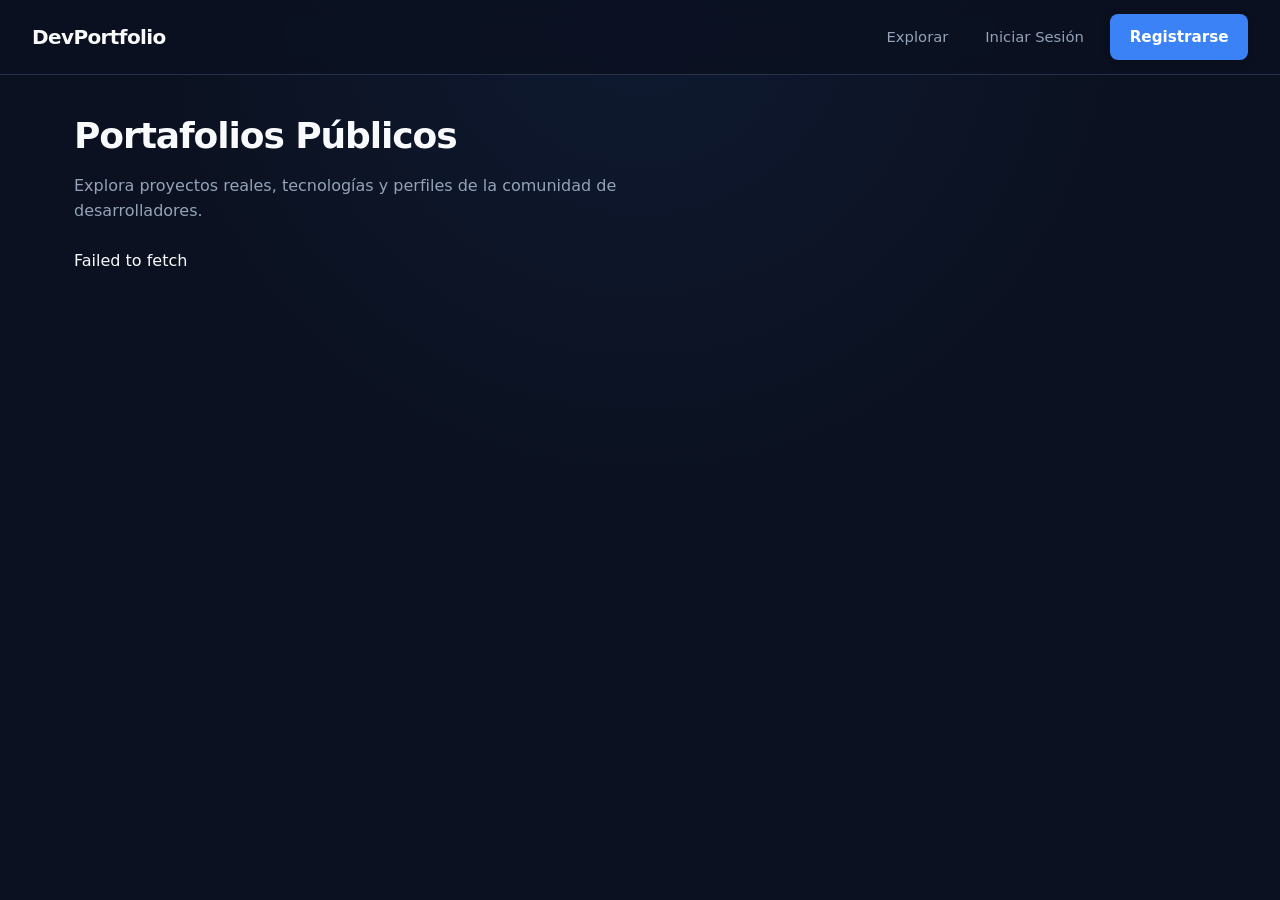
<file: frontend/index.html>
<!DOCTYPE html>
<html lang="es">
<head>
    <meta charset="UTF-8">
    <meta name="viewport" content="width=device-width, initial-scale=1.0">
    <title>SaaS Portfolio de Desarrolladores</title>
    <!-- Base + Vista específica -->
    <link rel="stylesheet" href="css/base.css">
    <link rel="stylesheet" href="css/home.css">
</head>
<body>
    <header class="navbar">
        <h1>DevPortfolio</h1>
        <nav id="nav-menu">
            <a href="index.html">Explorar</a>
            <a href="views/login.html" id="btn-login-nav">Iniciar Sesión</a>
            <a href="views/registro.html" id="btn-registro-nav">Registrarse</a>
        </nav>
    </header>

    <main class="container">
        <section id="vista-publica">
            <div class="section-header">
                <h2>Portafolios Públicos</h2>
                <p class="section-subtitle">Explora proyectos reales, tecnologías y perfiles de la comunidad de desarrolladores.</p>
            </div>
            <div id="lista-desarrolladores" class="grid-cards">
                <!-- Se inyecta dinámicamente con JS -->
            </div>
        </section>
    </main>

    <script src="js/api-config.js"></script>
    <script src="js/api.js"></script>
    <script src="js/auth.js"></script>
    <script src="js/main.js"></script>
</body>
</html>
</file>
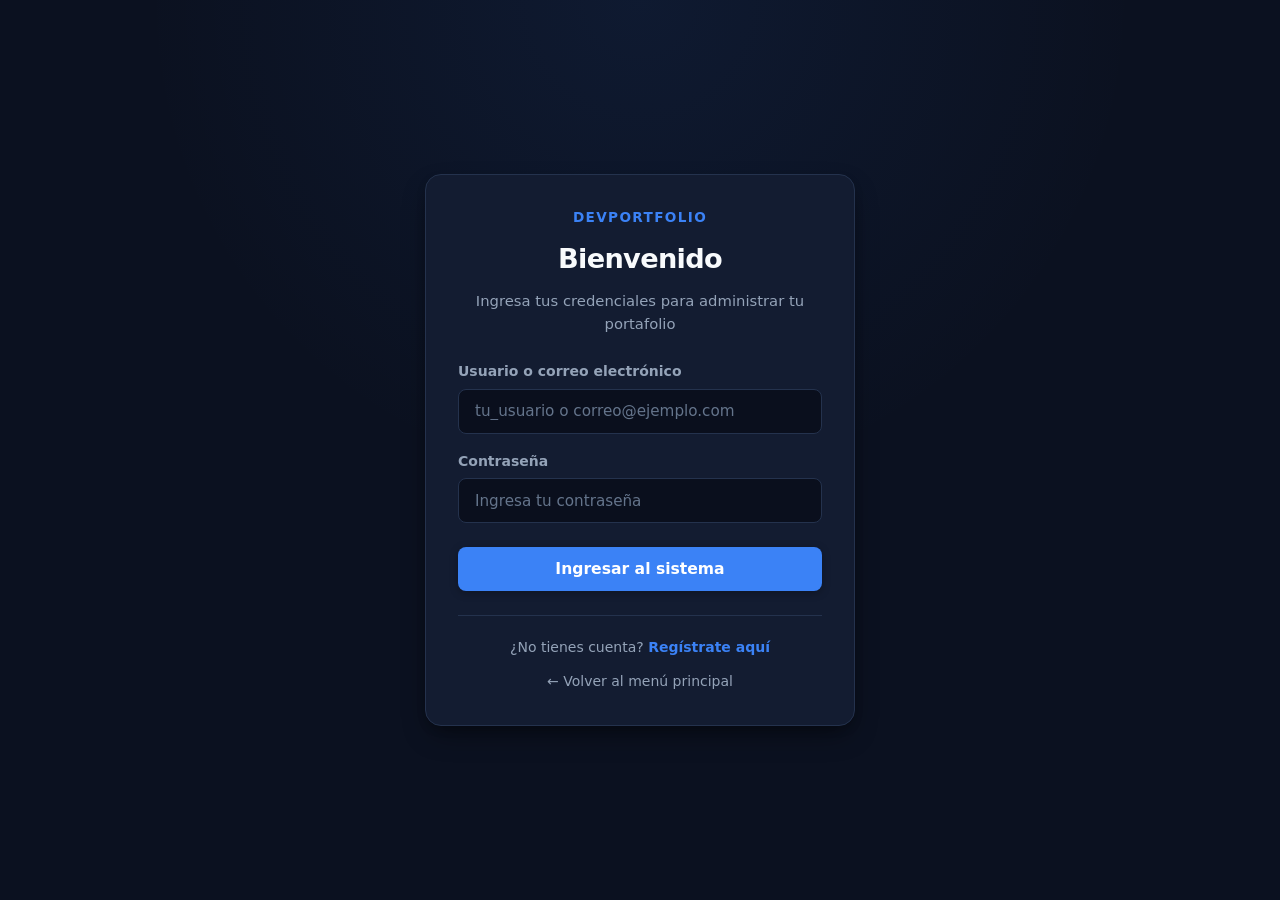
<file: frontend/views/login.html>
<!DOCTYPE html>
<html lang="es">
<head>
    <meta charset="UTF-8">
    <meta name="viewport" content="width=device-width, initial-scale=1.0">
    <title>Iniciar Sesión - DevPortfolio</title>
    <link rel="stylesheet" href="../css/base.css">
    <link rel="stylesheet" href="../css/auth.css">
</head>
<body>
    <div class="auth-wrapper">
        <div class="auth-card">
            <span class="auth-brand">DevPortfolio</span>
            <h2>Bienvenido</h2>
            <p class="subtitle">Ingresa tus credenciales para administrar tu portafolio</p>
            <form id="form-login">
                <div class="form-field">
                    <label for="identificador">Usuario o correo electrónico</label>
                    <input type="text" id="identificador" placeholder="tu_usuario o correo@ejemplo.com" required>
                </div>
                <div class="form-field">
                    <label for="password">Contraseña</label>
                    <input type="password" id="password" minlength="12" maxlength="72" placeholder="Ingresa tu contraseña" required>
                </div>
                <button type="submit">Ingresar al sistema</button>
                <p id="auth-message" class="auth-status" role="status" aria-live="polite"></p>
            </form>
            <div class="auth-footer">
                <div class="footer-links">
                    ¿No tienes cuenta? <a href="registro.html">Regístrate aquí</a>
                </div>
                <a href="../index.html" class="footer-links">← Volver al menú principal</a>
            </div>
        </div>
    </div>
    <script src="../js/api-config.js"></script>
    <script src="../js/api.js"></script>
    <script src="../js/auth.js"></script>
</body>
</html>
</file>
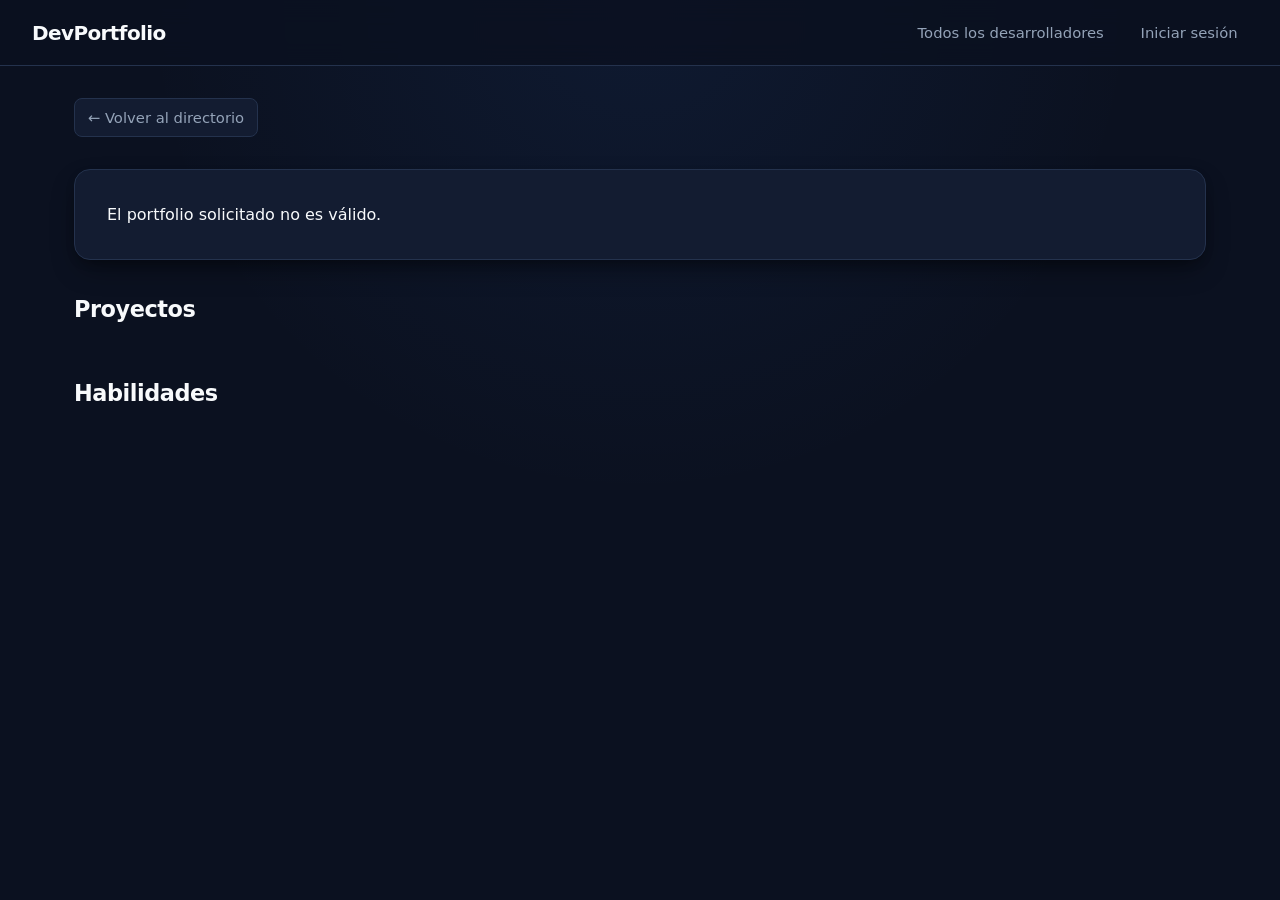
<file: frontend/views/portfolio.html>
<!DOCTYPE html>
<html lang="es">
<head>
    <meta charset="UTF-8">
    <meta name="viewport" content="width=device-width, initial-scale=1.0">
    <title>Portfolio público | DevPortfolio</title>
    <link rel="stylesheet" href="../css/base.css">
    <link rel="stylesheet" href="../css/portfolio.css">
</head>
<body>
    <header class="navbar">
        <h1>DevPortfolio</h1>
        <nav id="nav-menu"><a href="/">Todos los desarrolladores</a><a href="/views/login.html" id="btn-login-nav">Iniciar sesión</a></nav>
    </header>
    <main class="container public-portfolio">
        <a href="/" class="back-link">← Volver al directorio</a>
        <section id="profile" class="profile-card" aria-live="polite"><p>Cargando portfolio…</p></section>
        <section class="portfolio-projects">
            <h2>Proyectos</h2>
            <div id="projects" class="project-grid" aria-live="polite"></div>
        </section>
        <section class="portfolio-skills">
            <h2>Habilidades</h2>
            <div id="skills" class="tag-list"></div>
        </section>
    </main>
    <script src="../js/api-config.js"></script>
    <script src="../js/api.js"></script>
    <script src="../js/auth.js"></script>
    <script src="../js/portfolio.js"></script>
</body>
</html>
</file>
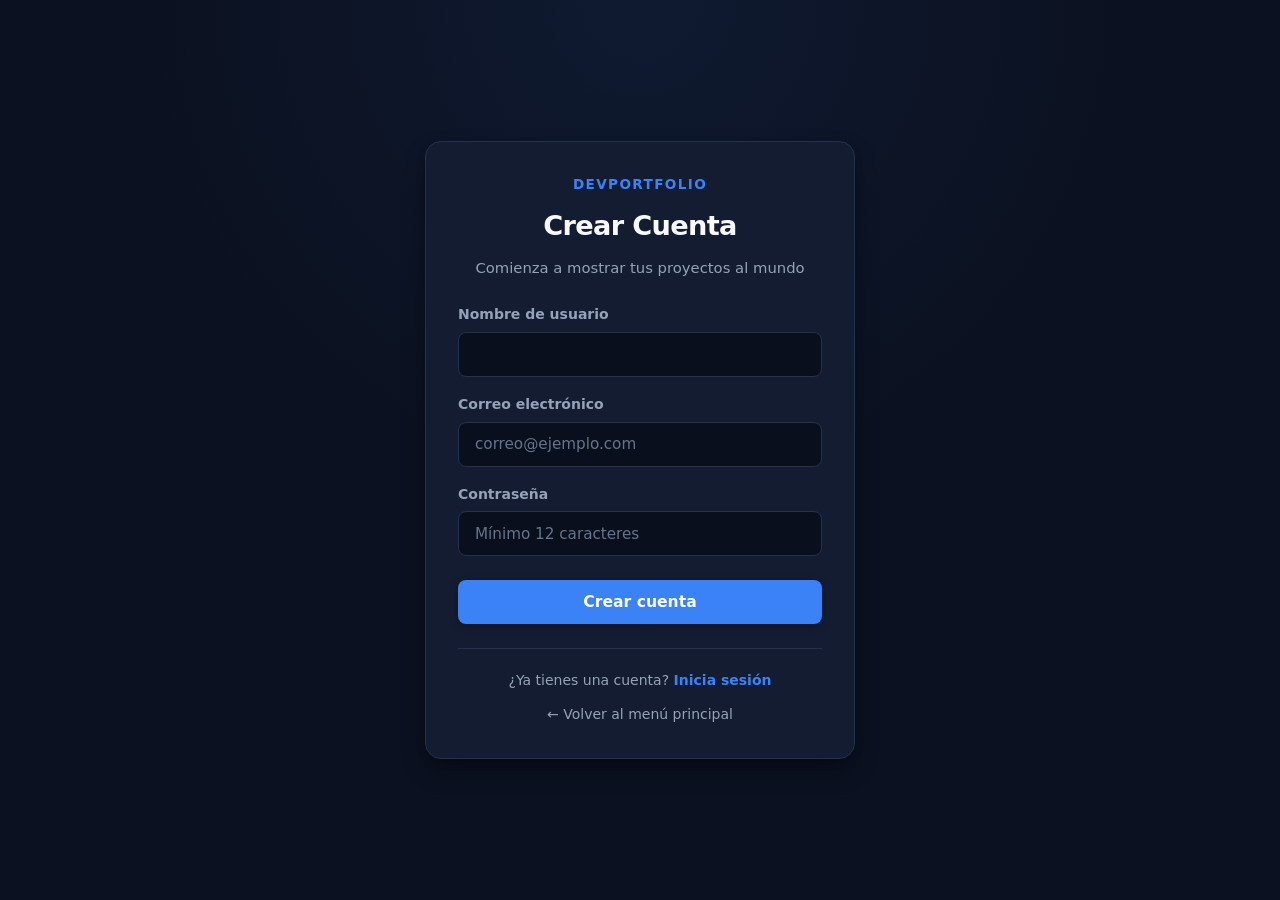
<file: frontend/views/registro.html>
<!DOCTYPE html>
<html lang="es">
<head>
    <meta charset="UTF-8">
    <meta name="viewport" content="width=device-width, initial-scale=1.0">
    <title>Registro - DevPortfolio</title>
    <link rel="stylesheet" href="../css/base.css">
    <link rel="stylesheet" href="../css/auth.css">
</head>
<body>
    <div class="auth-wrapper">
        <div class="auth-card">
            <span class="auth-brand">DevPortfolio</span>
            <h2>Crear Cuenta</h2>
            <p class="subtitle">Comienza a mostrar tus proyectos al mundo</p>
            <form id="form-registro">
                <div class="form-field">
                    <label for="username">Nombre de usuario</label>
                    <input type="text" id="username" required>
                </div>
                <div class="form-field">
                    <label for="email">Correo electrónico</label>
                    <input type="email" id="email" placeholder="correo@ejemplo.com" required>
                </div>
                <div class="form-field">
                    <label for="password">Contraseña</label>
                    <input type="password" id="password" placeholder="Mínimo 12 caracteres" minlength="12" maxlength="72" required autocomplete="new-password">
                </div>
                <button type="submit">Crear cuenta</button>
                <p id="auth-message" class="auth-status" role="status" aria-live="polite"></p>
            </form>
            <div class="auth-footer">
                <div class="footer-links">
                    ¿Ya tienes una cuenta? <a href="login.html">Inicia sesión</a>
                </div>
                <a href="../index.html" class="footer-links">← Volver al menú principal</a>
            </div>
        </div>
    </div>
    <script src="../js/api-config.js"></script>
    <script src="../js/api.js"></script>
    <script src="../js/auth.js"></script>
</body>
</html>
</file>
<file: frontend/css/base.css>
/* ==========================================================================
   1. Variables y Reset
   ========================================================================== */
:root {
    /* Paleta de fondos y superficies */
    --bg-main: #0b1120;
    --bg-elevated: #0f172a;
    --bg-surface: #131c31;
    --bg-surface-hover: #1b2844;
    --bg-input: #0a0f1d;

    /* Bordes */
    --border-color: #24324d;
    --border-strong: #364a70;

    /* Tipografía y textos */
    --text-primary: #f8fafc;
    --text-secondary: #94a3b8;
    --text-muted: #64748b;
    --font-sans: system-ui, -apple-system, BlinkMacSystemFont, 'Segoe UI', Roboto, sans-serif;
    --font-mono: ui-monospace, SFMono-Regular, Menlo, Monaco, Consolas, monospace;

    /* Colores de marca y estados */
    --primary: #3b82f6;
    --primary-hover: #2563eb;
    --primary-soft: rgba(59, 130, 246, 0.14);
    --success: #10b981;
    --success-soft: rgba(16, 185, 129, 0.15);
    --warning: #f59e0b;
    --warning-soft: rgba(245, 158, 11, 0.15);
    --danger: #ef4444;
    --danger-soft: rgba(239, 68, 68, 0.15);
    --info: #38bdf8;
    --info-soft: rgba(56, 189, 248, 0.15);
    --purple: #a78bfa;
    --purple-soft: rgba(167, 139, 250, 0.15);

    /* Radios de borde */
    --radius-sm: 8px;
    --radius-md: 12px;
    --radius-lg: 16px;
    --radius-full: 9999px;

    /* Sombras */
    --shadow-sm: 0 2px 8px rgba(0, 0, 0, 0.28);
    --shadow-md: 0 12px 28px -6px rgba(0, 0, 0, 0.45), 0 4px 12px -4px rgba(0, 0, 0, 0.32);
    --shadow-focus: 0 0 0 3px rgba(59, 130, 246, 0.35);

    /* Espaciados */
    --space-1: 0.25rem;
    --space-2: 0.5rem;
    --space-3: 0.75rem;
    --space-4: 1rem;
    --space-5: 1.25rem;
    --space-6: 1.5rem;
    --space-8: 2rem;
    --space-10: 2.5rem;

    /* Transiciones */
    --transition-fast: 0.18s ease;
    --transition-base: 0.22s ease;
}

*,
*::before,
*::after {
    box-sizing: border-box;
    margin: 0;
    padding: 0;
}

html {
    scroll-behavior: smooth;
    -webkit-font-smoothing: antialiased;
    -moz-osx-font-smoothing: grayscale;
}

body {
    background-color: var(--bg-main);
    background-image: radial-gradient(circle at top center, rgba(59, 130, 246, 0.08), transparent 45%);
    color: var(--text-primary);
    font-family: var(--font-sans);
    line-height: 1.6;
    min-height: 100vh;
    display: flex;
    flex-direction: column;
}

a {
    color: var(--primary);
    transition: color var(--transition-fast);
}

:focus-visible {
    outline: 2px solid var(--primary);
    outline-offset: 2px;
}

/* ==========================================================================
   2. Layout
   ========================================================================== */
.container {
    width: 100%;
    max-width: 1180px;
    margin: var(--space-8) auto;
    padding: 0 var(--space-6);
    flex: 1;
}

/* ==========================================================================
   3. Componentes Compartidos
   ========================================================================== */

/* Barra de navegación */
.navbar {
    display: flex;
    justify-content: space-between;
    align-items: center;
    gap: var(--space-4);
    padding: 0.9rem var(--space-8);
    background-color: rgba(11, 17, 32, 0.85);
    backdrop-filter: blur(12px);
    border-bottom: 1px solid var(--border-color);
    position: sticky;
    top: 0;
    z-index: 50;
}

.navbar h1 {
    font-size: 1.25rem;
    font-weight: 800;
    letter-spacing: -0.03em;
    color: var(--text-primary);
}

.navbar nav {
    display: flex;
    align-items: center;
    gap: var(--space-4);
}

.navbar a {
    color: var(--text-secondary);
    text-decoration: none;
    font-size: 0.925rem;
    font-weight: 500;
    padding: 0.4rem 0.65rem;
    border-radius: var(--radius-sm);
    transition: color var(--transition-fast), background-color var(--transition-fast);
}

.navbar a:hover {
    color: var(--text-primary);
    background-color: rgba(255, 255, 255, 0.05);
}

.navbar .nav-user,
.navbar nav span {
    color: var(--text-primary);
    font-size: 0.9rem;
    font-weight: 600;
    padding: 0.35rem 0.75rem;
    border-radius: var(--radius-full);
    background-color: var(--bg-surface);
    border: 1px solid var(--border-color);
}

.navbar button {
    font: inherit;
    font-size: 0.9rem;
    font-weight: 500;
    padding: 0.45rem 0.9rem;
    border-radius: var(--radius-sm);
    border: 1px solid var(--border-color);
    background-color: transparent;
    color: var(--text-secondary);
    cursor: pointer;
    transition: color var(--transition-fast), border-color var(--transition-fast), background-color var(--transition-fast);
}

.navbar button:hover {
    color: var(--danger);
    border-color: var(--danger);
    background-color: var(--danger-soft);
}

/* Botón primario reutilizable */
.navbar #btn-registro-nav,
.btn-primary {
    display: inline-flex;
    align-items: center;
    justify-content: center;
    gap: var(--space-2);
    background-color: var(--primary);
    color: #ffffff;
    font-family: inherit;
    font-size: 0.95rem;
    font-weight: 600;
    text-decoration: none;
    padding: 0.6rem 1.15rem;
    border: 1px solid transparent;
    border-radius: var(--radius-sm);
    cursor: pointer;
    box-shadow: var(--shadow-sm);
    transition: background-color var(--transition-fast), transform var(--transition-fast), box-shadow var(--transition-fast);
}

.navbar #btn-registro-nav:hover,
.btn-primary:hover {
    background-color: var(--primary-hover);
    color: #ffffff;
    transform: translateY(-1px);
    box-shadow: var(--shadow-md);
}

.btn-primary:active {
    transform: translateY(0);
}

.btn-primary:disabled {
    opacity: 0.6;
    cursor: not-allowed;
    transform: none;
}

/* Badges de etapas del proyecto */
.stage-badge {
    display: inline-flex;
    align-items: center;
    width: fit-content;
    font-size: 0.75rem;
    font-weight: 700;
    letter-spacing: 0.04em;
    text-transform: uppercase;
    padding: 0.25rem 0.7rem;
    border-radius: var(--radius-full);
    background-color: var(--primary-soft);
    color: var(--info);
    border: 1px solid rgba(56, 189, 248, 0.3);
}

.stage-badge[data-etapa="formulación"] {
    background-color: var(--purple-soft);
    color: var(--purple);
    border-color: rgba(167, 139, 250, 0.32);
}

.stage-badge[data-etapa="modelado"] {
    background-color: var(--info-soft);
    color: var(--info);
    border-color: rgba(56, 189, 248, 0.32);
}

.stage-badge[data-etapa="implementación"] {
    background-color: var(--primary-soft);
    color: #60a5fa;
    border-color: rgba(59, 130, 246, 0.35);
}

.stage-badge[data-etapa="testing"] {
    background-color: var(--warning-soft);
    color: var(--warning);
    border-color: rgba(245, 158, 11, 0.35);
}

.stage-badge[data-etapa="producción"] {
    background-color: var(--success-soft);
    color: var(--success);
    border-color: rgba(16, 185, 129, 0.35);
}

.stage-badge[data-etapa="mantenimiento"] {
    background-color: rgba(148, 163, 184, 0.14);
    color: #cbd5e1;
    border-color: rgba(148, 163, 184, 0.3);
}

/* Badges de nivel de habilidad */
.tag[data-nivel="básico"] {
    background-color: var(--info-soft);
    color: var(--info);
    border-color: rgba(56, 189, 248, 0.3);
}

.tag[data-nivel="intermedio"] {
    background-color: var(--warning-soft);
    color: var(--warning);
    border-color: rgba(245, 158, 11, 0.3);
}

.tag[data-nivel="avanzado"] {
    background-color: var(--success-soft);
    color: var(--success);
    border-color: rgba(16, 185, 129, 0.3);
}

/* ==========================================================================
   4. Responsive
   ========================================================================== */
@media (max-width: 768px) {
    .navbar {
        padding: 0.85rem var(--space-5);
    }

    .container {
        margin: var(--space-6) auto;
        padding: 0 var(--space-4);
    }
}

@media (max-width: 640px) {
    .navbar {
        flex-direction: column;
        gap: var(--space-3);
        padding: var(--space-4);
        text-align: center;
    }

    .navbar nav {
        flex-wrap: wrap;
        justify-content: center;
        gap: var(--space-2);
    }
}
</file>
<file: frontend/css/home.css>
/* ==========================================================================
   1. Encabezado del Directorio Público
   ========================================================================== */
.section-header {
    display: flex;
    flex-direction: column;
    gap: var(--space-2);
    margin-bottom: var(--space-6);
}

#vista-publica h2 {
    font-size: clamp(1.65rem, 3vw, 2.25rem);
    font-weight: 800;
    letter-spacing: -0.03em;
    color: var(--text-primary);
}

.section-subtitle {
    color: var(--text-secondary);
    font-size: 1rem;
    max-width: 60ch;
}

/* ==========================================================================
   2. Grilla de Desarrolladores
   ========================================================================== */
.grid-cards {
    display: grid;
    grid-template-columns: repeat(auto-fill, minmax(300px, 1fr));
    gap: var(--space-6);
    margin-top: var(--space-6);
}

/* ==========================================================================
   3. Tarjetas de Desarrolladores
   ========================================================================== */
.card {
    background-color: var(--bg-surface);
    border: 1px solid var(--border-color);
    border-radius: var(--radius-md);
    padding: var(--space-6);
    box-shadow: var(--shadow-sm);
    display: flex;
    flex-direction: column;
    justify-content: space-between;
    gap: var(--space-5);
    transition: transform 0.2s ease, box-shadow 0.2s ease, border-color 0.2s ease;
}

.card:hover {
    transform: translateY(-4px);
    box-shadow: var(--shadow-md);
    border-color: var(--primary);
}

.card h3 {
    font-size: 1.25rem;
    font-weight: 700;
    color: var(--text-primary);
    margin-bottom: var(--space-2);
    letter-spacing: -0.02em;
}

.card p {
    color: var(--text-secondary);
    font-size: 0.95rem;
    margin-bottom: var(--space-3);
}

.card p:last-child {
    margin-bottom: 0;
    font-size: 0.85rem;
    font-weight: 600;
    color: var(--info);
    display: inline-flex;
    align-items: center;
    padding: 0.25rem 0.7rem;
    border-radius: var(--radius-full);
    background-color: var(--info-soft);
    border: 1px solid rgba(56, 189, 248, 0.25);
}

.card .portfolio-link {
    width: 100%;
    text-align: center;
}

.card-tags {
    display: flex;
    flex-wrap: wrap;
    gap: var(--space-2);
    margin-top: auto;
}

.card-tag {
    background-color: var(--bg-surface-hover);
    color: var(--text-secondary);
    font-size: 0.75rem;
    padding: 0.25rem 0.65rem;
    border-radius: var(--radius-full);
    border: 1px solid var(--border-color);
}

/* ==========================================================================
   4. Responsive
   ========================================================================== */
@media (max-width: 640px) {
    .grid-cards {
        grid-template-columns: 1fr;
        gap: var(--space-4);
    }

    .card {
        padding: var(--space-5);
    }
}
</file>
<file: frontend/css/auth.css>
/* ==========================================================================
   1. Layout de Autenticación
   ========================================================================== */
.auth-wrapper {
    min-height: 100vh;
    display: flex;
    align-items: center;
    justify-content: center;
    padding: var(--space-6);
}

/* ==========================================================================
   2. Tarjeta y Encabezado
   ========================================================================== */
.auth-card {
    background-color: var(--bg-surface);
    border: 1px solid var(--border-color);
    border-radius: var(--radius-lg);
    padding: var(--space-8);
    width: 100%;
    max-width: 430px;
    box-shadow: var(--shadow-md);
}

.auth-brand {
    display: block;
    text-align: center;
    font-size: 0.85rem;
    font-weight: 700;
    letter-spacing: 0.1em;
    text-transform: uppercase;
    color: var(--primary);
    margin-bottom: var(--space-2);
}

.auth-card h2 {
    font-size: 1.7rem;
    font-weight: 800;
    letter-spacing: -0.025em;
    margin-bottom: var(--space-2);
    text-align: center;
    color: var(--text-primary);
}

.auth-card .subtitle {
    text-align: center;
    color: var(--text-secondary);
    font-size: 0.925rem;
    margin-bottom: var(--space-6);
}

/* ==========================================================================
   3. Formulario y Controles
   ========================================================================== */
.auth-card form {
    display: flex;
    flex-direction: column;
    gap: var(--space-4);
}

.form-field {
    display: flex;
    flex-direction: column;
    gap: 0.4rem;
}

.form-field label {
    font-size: 0.875rem;
    font-weight: 600;
    color: var(--text-secondary);
}

.auth-card input {
    width: 100%;
    padding: 0.78rem 1rem;
    background-color: var(--bg-input);
    border: 1px solid var(--border-color);
    border-radius: var(--radius-sm);
    color: var(--text-primary);
    font-family: inherit;
    font-size: 0.95rem;
    transition: border-color var(--transition-fast), box-shadow var(--transition-fast), background-color var(--transition-fast);
}

.auth-card input::placeholder {
    color: var(--text-muted);
}

.auth-card input:hover {
    border-color: var(--border-strong);
}

.auth-card input:focus-visible {
    outline: none;
    border-color: var(--primary);
    box-shadow: var(--shadow-focus);
}

.auth-card button[type="submit"] {
    margin-top: var(--space-2);
    background-color: var(--primary);
    color: #ffffff;
    font-family: inherit;
    font-weight: 600;
    font-size: 0.975rem;
    padding: 0.8rem 1rem;
    border: none;
    border-radius: var(--radius-sm);
    cursor: pointer;
    box-shadow: var(--shadow-sm);
    transition: background-color var(--transition-fast), transform var(--transition-fast), box-shadow var(--transition-fast);
}

.auth-card button[type="submit"]:hover {
    background-color: var(--primary-hover);
    transform: translateY(-1px);
    box-shadow: var(--shadow-md);
}

.auth-card button[type="submit"]:active {
    transform: translateY(0);
}

.auth-card button[type="submit"]:disabled {
    opacity: 0.6;
    cursor: not-allowed;
    transform: none;
}

.auth-status {
    font-size: 0.9rem;
    font-weight: 600;
    text-align: center;
    border-radius: var(--radius-sm);
}

.auth-status:empty {
    display: none;
}

.auth-status[data-estado="success"] {
    color: var(--success);
    padding: 0.65rem 0.9rem;
    background-color: var(--success-soft);
    border: 1px solid rgba(16, 185, 129, 0.35);
}

.auth-status[data-estado="error"] {
    color: var(--danger);
    padding: 0.65rem 0.9rem;
    background-color: var(--danger-soft);
    border: 1px solid rgba(239, 68, 68, 0.35);
}

/* Enlaces inferiores */
.auth-footer {
    margin-top: var(--space-6);
    padding-top: var(--space-5);
    border-top: 1px solid var(--border-color);
    display: flex;
    flex-direction: column;
    align-items: center;
    gap: var(--space-3);
}

.auth-card .footer-links {
    text-align: center;
    font-size: 0.875rem;
    color: var(--text-secondary);
}

.auth-card .footer-links a,
.auth-card a.footer-links {
    color: var(--primary);
    font-weight: 600;
    text-decoration: none;
}

.auth-card .footer-links a:hover,
.auth-card a.footer-links:hover {
    text-decoration: underline;
}

.auth-card a.footer-links {
    display: inline-block;
    color: var(--text-secondary);
    font-weight: 500;
}

.auth-card a.footer-links:hover {
    color: var(--text-primary);
}

/* ==========================================================================
   4. Responsive
   ========================================================================== */
@media (max-width: 480px) {
    .auth-wrapper {
        padding: var(--space-4);
    }

    .auth-card {
        padding: var(--space-6);
        border-radius: var(--radius-md);
    }
}
</file>
<file: frontend/css/portfolio.css>
/* ==========================================================================
   1. Layout del Portafolio Público
   ========================================================================== */
.public-portfolio {
    display: flex;
    flex-direction: column;
    gap: var(--space-8);
}

.back-link {
    display: inline-flex;
    align-items: center;
    gap: var(--space-2);
    color: var(--text-secondary);
    text-decoration: none;
    font-size: 0.925rem;
    font-weight: 500;
    width: fit-content;
    padding: 0.4rem 0.8rem;
    border-radius: var(--radius-sm);
    border: 1px solid var(--border-color);
    background-color: var(--bg-surface);
    transition: color var(--transition-fast), border-color var(--transition-fast), background-color var(--transition-fast);
}

.back-link:hover {
    color: var(--text-primary);
    border-color: var(--primary);
    background-color: var(--bg-surface-hover);
}

/* ==========================================================================
   2. Tarjeta de Perfil
   ========================================================================== */
.profile-card {
    background-color: var(--bg-surface);
    border: 1px solid var(--border-color);
    border-radius: var(--radius-lg);
    padding: var(--space-8);
    box-shadow: var(--shadow-md);
    display: flex;
    flex-direction: column;
    gap: var(--space-2);
}

.profile-card h2 {
    font-size: clamp(1.6rem, 3vw, 2.2rem);
    font-weight: 800;
    letter-spacing: -0.03em;
    color: var(--text-primary);
}

.profile-card p {
    color: var(--text-secondary);
    font-size: 1rem;
    max-width: 72ch;
}

.profile-card p:first-of-type {
    color: var(--primary);
    font-family: var(--font-mono);
    font-size: 0.925rem;
    font-weight: 600;
}

/* ==========================================================================
   3. Secciones de Proyectos y Habilidades
   ========================================================================== */
.portfolio-projects h2,
.portfolio-skills h2 {
    font-size: 1.4rem;
    font-weight: 700;
    letter-spacing: -0.02em;
    margin-bottom: var(--space-4);
    color: var(--text-primary);
}

.project-grid {
    display: grid;
    grid-template-columns: repeat(auto-fill, minmax(300px, 1fr));
    gap: var(--space-6);
}

.public-project {
    background-color: var(--bg-surface);
    border: 1px solid var(--border-color);
    border-radius: var(--radius-md);
    padding: var(--space-6);
    box-shadow: var(--shadow-sm);
    display: flex;
    flex-direction: column;
    gap: var(--space-3);
    transition: transform 0.2s ease, box-shadow 0.2s ease, border-color 0.2s ease;
}

.public-project:hover {
    transform: translateY(-3px);
    box-shadow: var(--shadow-md);
    border-color: var(--primary);
}

.public-project h3 {
    font-size: 1.2rem;
    font-weight: 700;
    color: var(--text-primary);
    letter-spacing: -0.015em;
}

.public-project p {
    color: var(--text-secondary);
    font-size: 0.95rem;
}

.project-meta {
    color: var(--text-secondary);
    font-size: 0.875rem;
    line-height: 1.5;
}

.project-meta:empty {
    display: none;
}

/* Etiquetas y enlaces */
.tag-list {
    display: flex;
    flex-wrap: wrap;
    gap: var(--space-2);
    margin-top: auto;
    padding-top: var(--space-2);
}

.tag {
    display: inline-flex;
    align-items: center;
    background-color: var(--bg-surface-hover);
    border: 1px solid var(--border-color);
    border-radius: var(--radius-full);
    padding: 0.32rem 0.8rem;
    font-size: 0.825rem;
    font-weight: 600;
    color: var(--text-secondary);
    text-decoration: none;
    transition: background-color var(--transition-fast), border-color var(--transition-fast), color var(--transition-fast);
}

a.tag {
    background-color: var(--primary-soft);
    border-color: rgba(59, 130, 246, 0.35);
    color: #93c5fd;
}

a.tag:hover {
    background-color: var(--primary);
    border-color: var(--primary);
    color: #ffffff;
}

.error-message {
    color: var(--danger);
    font-weight: 600;
    padding: var(--space-3) var(--space-4);
    border-radius: var(--radius-sm);
    background-color: var(--danger-soft);
    border: 1px solid rgba(239, 68, 68, 0.35);
}

/* ==========================================================================
   4. Responsive
   ========================================================================== */
@media (max-width: 640px) {
    .profile-card {
        padding: var(--space-6);
    }

    .project-grid {
        grid-template-columns: 1fr;
        gap: var(--space-4);
    }

    .public-project {
        padding: var(--space-5);
    }
}
</file>
